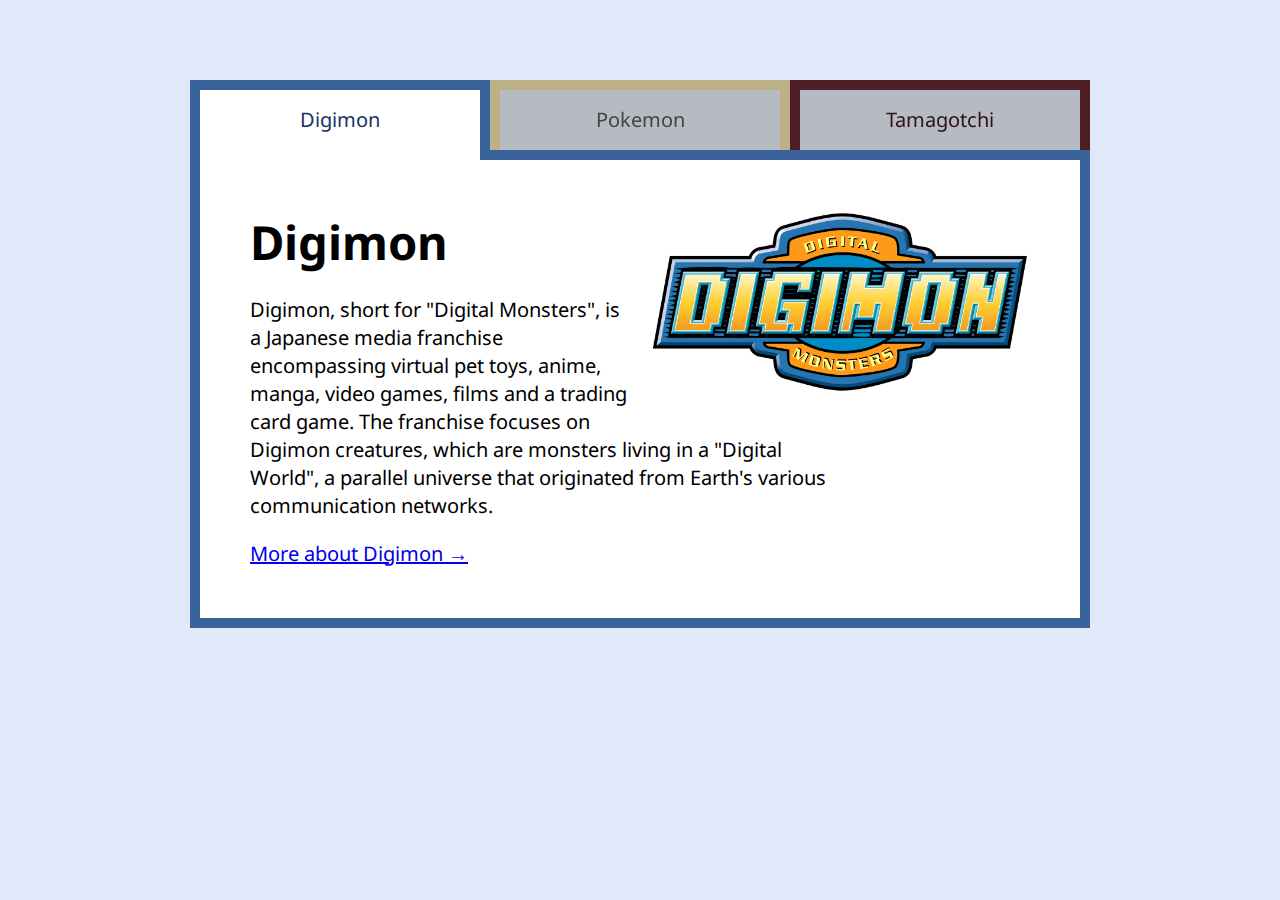
<file: customTab/index.html>
<!DOCTYPE html>
<html lang="en">
  <head>
    <meta charset="UTF-8" />
    <meta http-equiv="X-UA-Compatible" content="IE=edge" />
    <meta name="viewport" content="width=device-width, initial-scale=1" />

    <title>Tabs</title>

    <link
      href="https://fonts.googleapis.com/css?family=Noto+Sans:400,700&display=swap"
      rel="stylesheet"
    />
    <link rel="stylesheet" href="css/normalize.css" />
    <link rel="stylesheet" href="css/reset.css" />
    <link rel="stylesheet" href="css/styles.css" />
  </head>

  <body>
    <div class="tabby">
      <div class="tabs">
        <button class="tab is-selected" data-theme="digimon">
          Digimon
        </button>
        <button class="tab" data-theme="pokemon">
          Pokemon
        </button>
        <button class="tab" data-theme="tamagotchi">
          Tamagotchi
        </button>
      </div>

      <div class="tab-contents">
        <section class="tab-content is-selected" id="digimon" data-theme="digimon">
          <img src="images/digimon.png" alt="digimon" />
          <h2>Digimon</h2>
          <p>
            Digimon, short for "Digital Monsters", is a Japanese media franchise
            encompassing virtual pet toys, anime, manga, video games, films and
            a trading card game. The franchise focuses on Digimon creatures,
            which are monsters living in a "Digital World", a parallel universe
            that originated from Earth's various communication networks.
          </p>
          <p>
            <a href="https://en.wikipedia.org/wiki/Digimon"
              >More about Digimon &rarr;</a
            >
          </p>
        </section>

        <section class="tab-content" id="pokemon" data-theme="pokemon">
          <img src="images/pokemon.png" alt="Pokemon" />
          <h2>Pokémon</h2>
          <p>
            Pokémon also known as Pocket Monsters in Japan, is a media franchise
            managed by The Pokémon Company, a Japanese consortium between
            Nintendo, Game Freak, and Creatures. The franchise copyright is
            shared by all three companies, but Nintendo is the sole owner of the
            trademark.
          </p>
          <p>
            <a href="https://en.wikipedia.org/wiki/Pokémon"
              >More about Pokémon &rarr;</a
            >
          </p>
        </section>

        <section class="tab-content" id="tamagotchi" data-theme="tamagotchi">
          <img src="images/tamagotchi.png" alt="Tamagotchi" />
          <h2>Tamagotchi</h2>
          <p>
            The Tamagotchi is a handheld digital pet, created in Japan by
            Akihiro Yokoi of Bandai. It was released by Bandai on November 23,
            1996 in Japan and May 1, 1997 in the rest of the world, quickly
            becoming one of the biggest toy fads of the 1990s and early 2000s.
            As of 2010, over 76 million Tamagotchis had been sold worldwide.
          </p>
          <p>
            <a href="https://en.wikipedia.org/wiki/Tamagotchi"
              >More about Tamagotchi &rarr;</a
            >
          </p>
        </section>
      </div>
    </div>

    <script src="js/main.js"></script>
  </body>
</html>
</file>
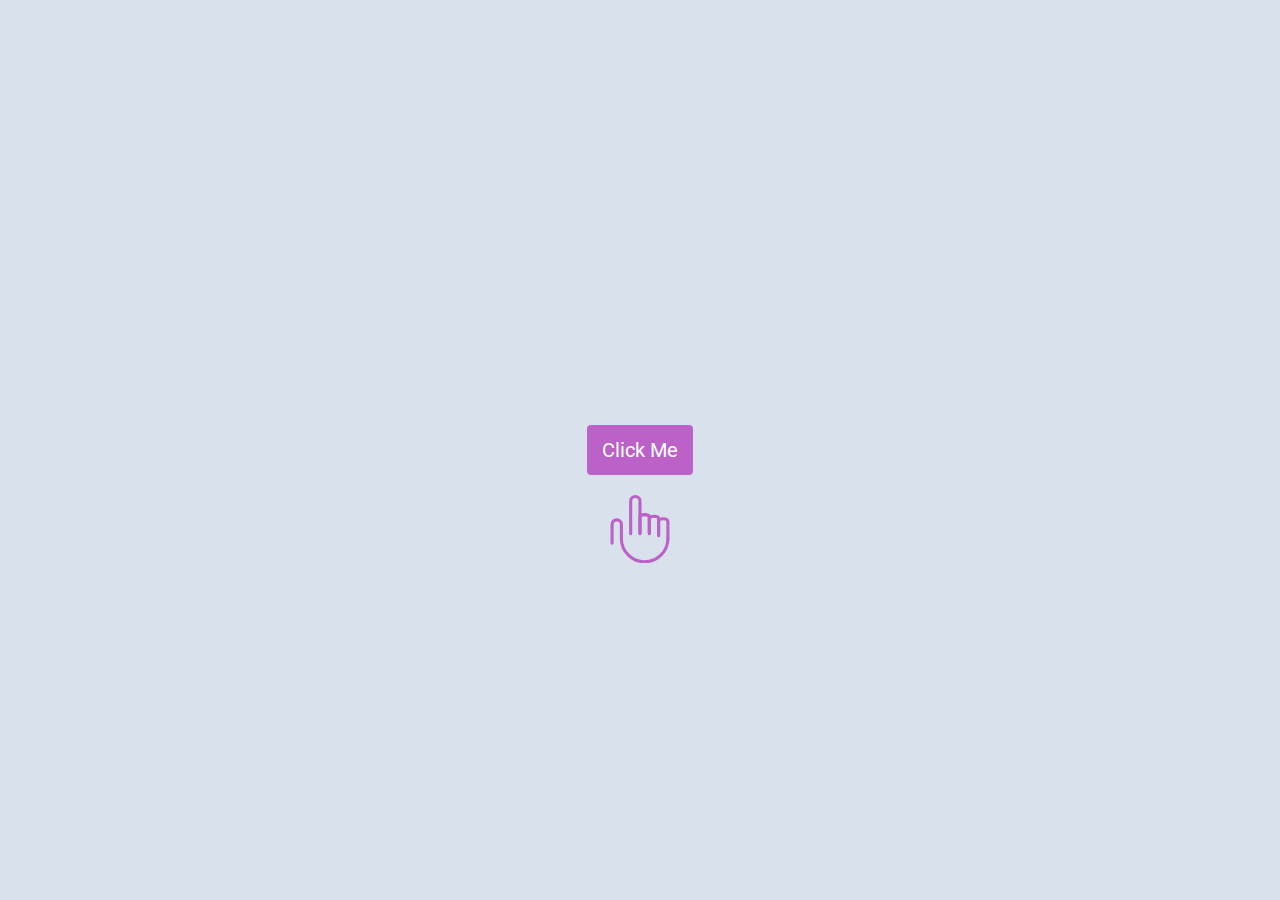
<file: modal/index.html>
<!DOCTYPE html>
<html lang="en">
<head>
	<meta charset="UTF-8">
	<meta name="viewport" content="width=device-width, initial-scale=1.0">
	<title>Modal</title>
	    <link
      href="https://fonts.googleapis.com/css?family=Roboto:400,700"
      rel="stylesheet"
    />
    <link rel="stylesheet" href="css/normalize.css" />
    <link rel="stylesheet" href="css/reset.css" />
    <link rel="stylesheet" href="css/styles.css" />
</head>
<body>
	<main>
		<div class="wrap">
			<button class="button jsModalButton" id="btn">Click Me</button>
      <svg class="point-hand" viewBox="0 0 58 66">
      	<use xlink:href="images/sprite.svg#point-hand" />
      </svg>
		</div>
	</main>	
	<div class="modal-overlay jsModalOverlay">
    <div class="modal">
      <div class="modal__content">
        <svg class="wave-hand" width="112" height="139" viewBox="0 0 112 139">
          <use xlink:href="images/sprite.svg#wave-hand" />
        </svg>
        <button class="modal__close-button jsModalClose">
          <svg width="1em" height="1em" viewBox="0 0 18 18">
            <use xlink:href="images/sprite.svg#close" />
          </svg>
        </button>
      </div>
    </div>
  </div>
  <script src="js/main.js"></script>
</body>
</html>
</file>
<file: customTab/css/styles.css>
:root {
  --indigo-050: #e0e8f9;
  --indigo-100: #bed0f7;
}

body {
  padding: 4em 1em;
  background-color: var(--indigo-050);
  font-family: "Noto Sans", Helvetica, sans-serif;
  font-size: 125%;
  line-height: 1.4;
  font-weight: normal;
}

h2 {
  font-size: 2.352637em;
}

p + *,
* + p {
  margin-top: 1em;
}

/* Tabby */
[data-theme="tamagotchi"] {
  --border-color: hsl(352, 100%, 40%);
  --text-color: hsl(352, 97%, 23%);
}

[data-theme="digimon"] {
  --border-color: hsl(215, 46%, 42%);
  --text-color: hsl(215, 63%, 23%);
}

[data-theme="pokemon"] {
  --border-color: hsl(46, 100%, 52%);
  --text-color: hsl(43, 26%, 26%);
}

.tabby {
  max-width: 45em;
  margin: auto;
}

/* Tabs */
.tabs {
  display: grid;
  grid-template-columns: 1fr 1fr 1fr;
}

.tab {
  position: relative;
  margin-bottom: -0.5em;
  padding: 1em;
  background-color: var(--indigo-100);
  border: 0.5em solid var(--border-color);
  filter: grayscale(75%) brightness(0.9);
  color: var(--text-color);
}

.tab.is-selected {
  filter: none;
  background-color: white;
}

.tab.is-selected::after {
  position: absolute;
  z-index: 1;
  bottom: -0.5em;
  left: 0;
  right: 0;
  display: block;
  content: "";
  border-bottom: 0.5em solid white;
}

/* Tab-content */
.tab-contents {
  position: relative;
}

.tab-content {
  display: none;
  padding: 2.5em;
  border: 0.5em solid var(--border-color);
  background-color: white;
}

.tab-content.is-selected {
  display: block;
}

.tab-content p {
  max-width: 30em;
}

.tab-content img {
  float: right;
  width: calc((100% - 1em) / 2);
  margin-left: 1em;
  margin-bottom: 1em;
}
</file>
<file: modal/css/styles.css>
:root {
  /* Primary */
  --magenta-050: #f5e1f7;
  --magenta-100: #ecbdf2;
  --magenta-200: #ce80d9;
  --magenta-300: #bb61c7;
  --magenta-400: #ad4bb8;
  --magenta-500: #a23dad;
  --magenta-600: #90279c;
  --magenta-700: #7c1a87;
  --magenta-800: #671270;
  --magenta-900: #4e0754;

  /* Neutrals */
  --blue-grey-050: #f0f4f8;
  --blue-grey-100: #d9e2ec;
  --blue-grey-200: #bcccdc;
  --blue-grey-300: #9fb3c8;
  --blue-grey-400: #829ab1;
  --blue-grey-500: #627d98;
  --blue-grey-600: #486581;
  --blue-grey-700: #334e68;
  --blue-grey-800: #243b53;
  --blue-grey-900: #102a43;
}

html {
  font-size: 125%;
  font-family: "Roboto", sans-serif;
  line-height: 1.4;
}

body {
  background-color: var(--blue-grey-100);
  color: var(--blue-grey-900);
}

h2 {
  font-weight: 400;
}

.button {
  padding: 0.75em 0.75em;
  border: none;
  border-radius: 4px;
  background-color: var(--magenta-300);
  color: #fff;
  cursor: pointer;
}

.button:hover,
.button:active {
  background-color: var(--magenta-600);
}

main {
  display: flex;
  align-items: center;
  justify-content: center;
  height: 100vh;
}

.wrap {
  position: relative;
  max-width: 30em;
}

/**
 * START EDITING HERE
 * ==================
 */
.point-hand {
  position: absolute;
  left: 0;
  right: 0;
  max-width: 3em;
  margin-top: 1em;
  margin-right: auto;
  margin-left: auto;
  color: var(--magenta-300);
}

/* Modal */
.modal-overlay {
  position: fixed;
  display: flex;
  justify-content: center;
  align-items: center;
  top: 0;
  right: 0;
  bottom: 0;
  left: 0;
  opacity: 0;
  z-index: -1;
  padding: 1em;
  background-color: rgba(0, 0, 0, 0.5);
}

.modal {
  display: grid;
  place-items: center;
  position: relative;
  border-radius: 4px;
  background-color: var(--magenta-300);
  box-shadow: 0 2px 4px 2px rgba(0, 0, 0, 0.15);
  color: #fff;
  min-width: 50vmin;
  min-height: 50vmin;
}

.modal__close-button {
  position: absolute;
  top: -1.5em;
  right: -1.5em;
  padding: 1em 1em;
  font-size: 0.6em;
  border-radius: 50%;
  border: 2px solid var(--blue-grey-400);
  background: var(--blue-grey-400);
  color: white;
  opacity: 0;
}

.modal:hover .modal__close-button {
  opacity: 1;
}

.modal__close-button:hover,
.modal__close-button:active,
.modal__close-button:focus {
  opacity: 1;
  background: var(--magenta-300);
  border-color: var(--magenta-600);
}

body.modal-is-open .modal-overlay {
  opacity: 1;
  z-index: 1;
}
</file>
